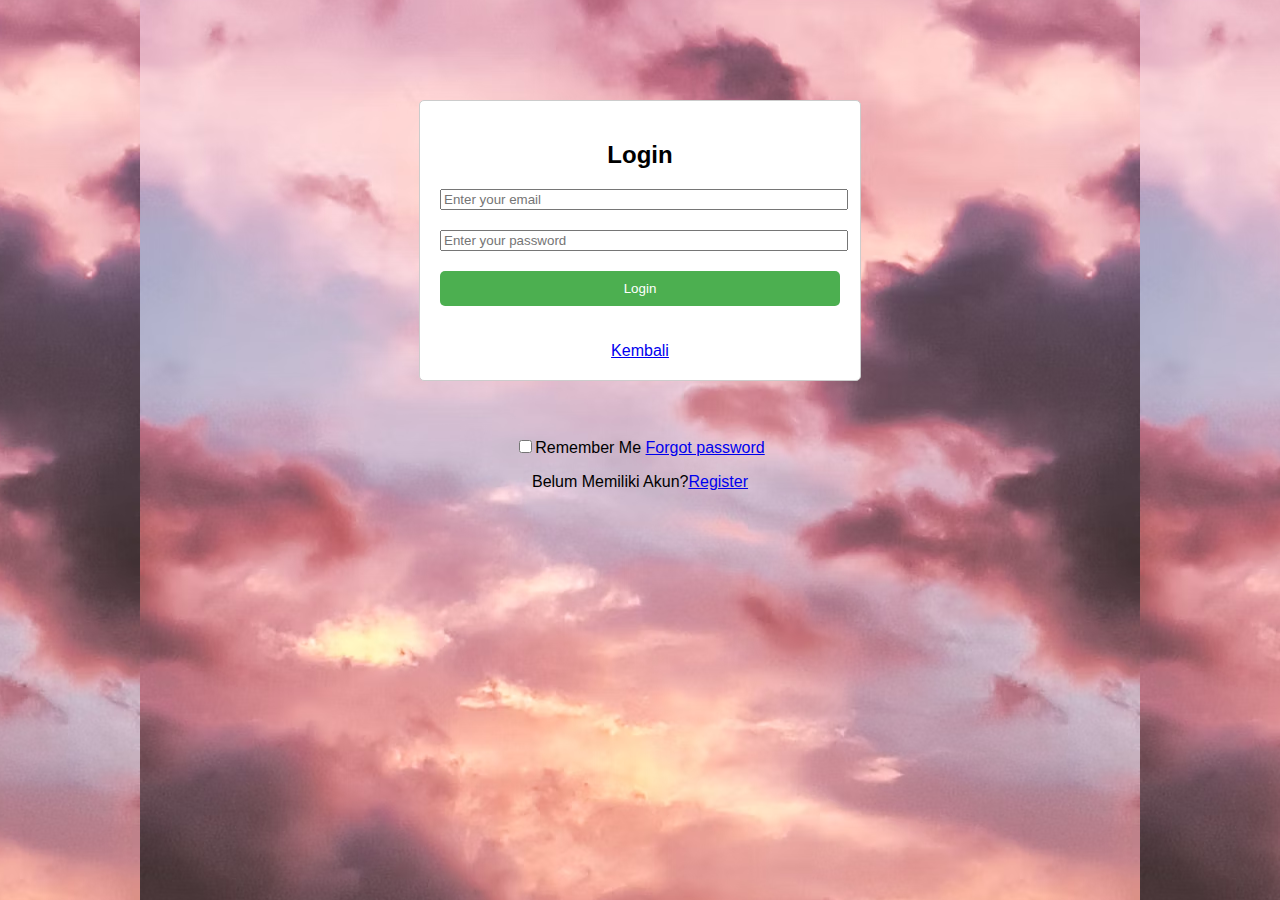
<file: login.html>
<!DOCTYPE html>
<html>
<head>
  <title>Login Page</title>
  <style>
    body {
      font-family: Arial, sans-serif;
      margin: 0px;
      padding: px;
      background-image: url(bg.avif);
      background-size: auto;
      background-position: center;
    }
    .container {
      max-width: 400px;
      margin: 0 auto;
      padding: 20px;
      background-color: #fff;
      border: 1px solid #ccc;
      border-radius: 5px;
      margin-top: 100px;
    }
    .container h2 {
      text-align: center;
    }
    .container label, .container input[type="text"], .container input[type="password"] {
      display: block;
      width: 100%;
      margin-bottom: 10px;
    }
    .container input[type="submit"] {
      width: 100%;
      background-color: #4CAF50;
      color: white;
      padding: 10px;
      border: none;
      border-radius: 5px;
      cursor: pointer;
    }
    .container input[type="submit"]:hover {
      background-color: #45a049;
    }
  </style>
</head>
<body>
  <div class="container">
    <h2>Login</h2>
    <form>
      
      <h2><input type="text" id="email" name="email" placeholder="Enter your email"></h2>
      
      
      <h2><input type="password" id="password" name="password" placeholder="Enter your password"></h2>

      <input type="submit" value="Login">

      <br>
      <br>
      <br>

      <body style="text-align: center;">
        <a href="index.html">Kembali</a>
    </body>

    </form>
  </div>
</body>

<br>
<head>
    <h2><title>Halaman Kembali</title></h2>
</head>

<br>

<div class="remember-forgot">
    <label><input type="checkbox">Remember Me</label>
    <a href="#">Forgot password</a>
    </div>

<div class="register-link">
    <p>Belum Memiliki Akun?<a href="#">Register</a></p>
    </div>

</html>
</file>
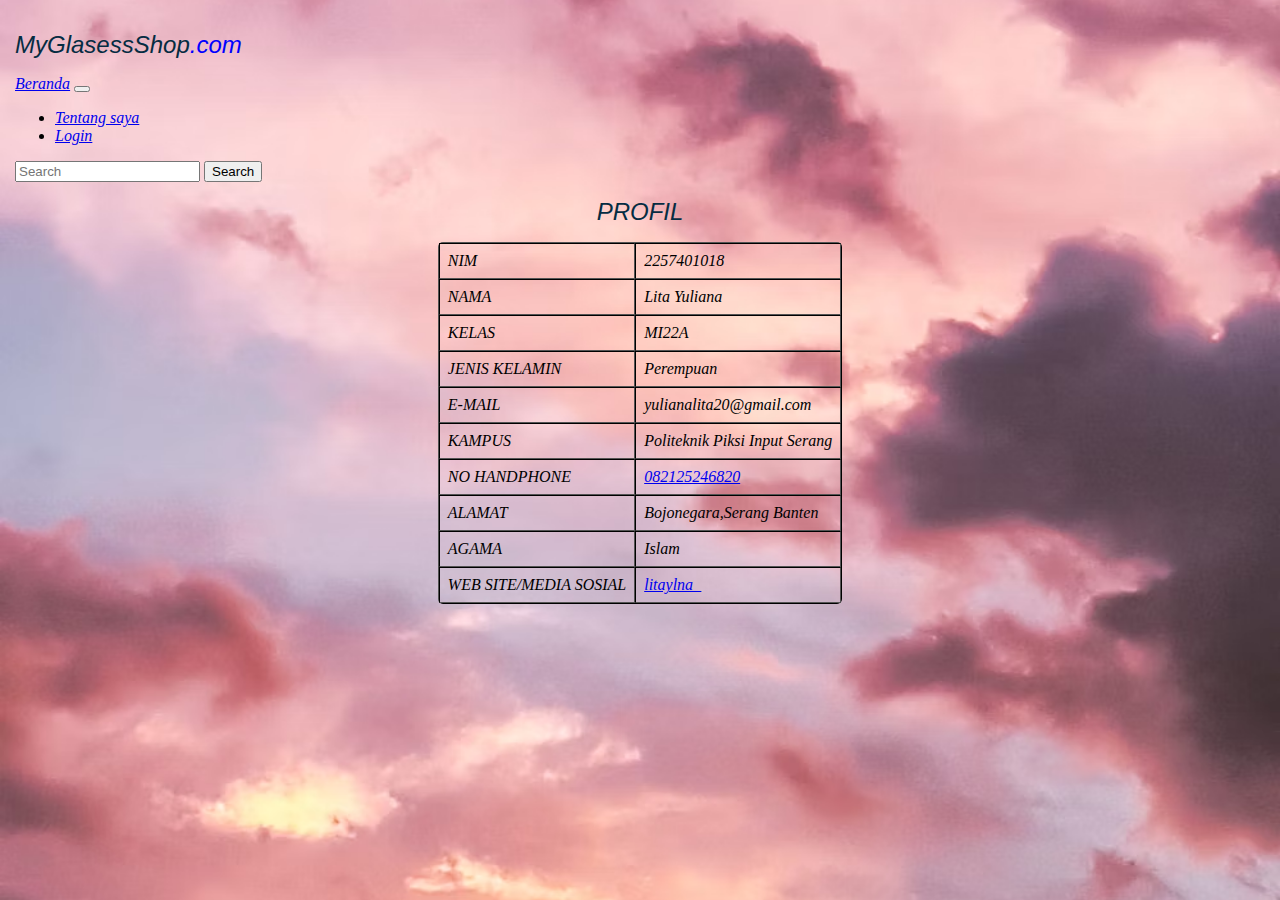
<file: profile.html>
<!DOCTYPE html>
<html lang="en">

<head>
<meta charset="UTF-8">
<meta name="viewport" content="width=device-width, initial-scale=1.0">
<title>PROFILE saya</title>
<link href="https://cdn.jsdelivr.net/npm/bootstrap@5.3.2/dist/css/bootstrap.min.css" rel="stylesheet"
integrity="sha384-T3c6CoIi6uLrA9TneNEoa7RxnatzjcDSCmG1MXxSR1GAsXEV/Dwwykc2MPK8M2HN" crossorigin="anonymous">
</head>
<style>
h1 {
color: rgb(5, 44, 66);
font-size: 24px;
font-family: sans-serif;
font-weight: 100;
}

body {
margin: 10px;
padding: 5px;
font-family: 'Times New Roman', Times, serif;
font-style: italic;
font-size: 18;
cursor: pointer;
align-items: center;
justify-content: center;
color: black;
background-image: url(bg.avif);
border-radius: 5px;
background-size: cover;
background-position: center;

}

table {
border: 5;
border-color: black;
bottom: 15px;
box-shadow: rgb(red, green, blue);
border-top: 5;
border-radius: 5px;
background-repeat: no-repeat;
background-position: center;
justify-content: center;
justify-items: center;
list-style: none;
background-size: cover;
background-position: center;


}

span {
color: blue;
}
</style>

<body>
<div class="container p-0 m-0 ">
<h1>MyGlasessShop<span>.com</span></h1>
<nav class="navbar navbar-expand-lg ">
<div class="container-fluid">
<a class="navbar-brand" href="index.html" target="_blank">Beranda</a>
<button class="navbar-toggler" type="button" data-bs-toggle="collapse"
data-bs-target="#navbarSupportedContent" aria-controls="navbarSupportedContent"
aria-expanded="false" aria-label="Toggle navigation">
<span class="navbar-toggler-icon"></span>
</button>
<div class="collapse navbar-collapse" id="navbarSupportedContent">
<ul class="navbar-nav me-auto mb-2 mb-lg-0">
<li class="nav-item">
<a class="nav-link active" aria-current="page" href="profil.html" target="_blank">Tentang
saya</a>
</li>
<li class="nav-item">
<a class="nav-link" href="login.html" target="_blank">Login</a>
</li>

</ul>
<form class="d-flex" role="search">
<input class="form-control me-2" type="search" placeholder="Search" aria-label="Search">
<button class="btn btn-outline-success" type="submit">Search</button>
</form>
</div>
</div>
</nav>
</div>
<h1 align="center">PROFIL</h1>
<table border="1" cellspacing="0" cellpadding="8" align="center">
<tr>
<td>NIM</td>
<td>2257401018</td>
</tr>
<tr>
<td>NAMA</td>
<td>Lita Yuliana</td>
</tr>
<tr>
<td>KELAS</td>
<td>MI22A</td>
</tr>
<tr>
<td>JENIS KELAMIN</td>
<td>Perempuan</td>
</tr>
<tr>
<td>E-MAIL</td>
<td>yulianalita20@gmail.com</td>
</tr>
<tr>
<td>KAMPUS</td>
<td>Politeknik Piksi Input Serang</td>
</tr>
<tr>
<td>NO HANDPHONE</td>
<td><a href="https://web.whatsapp.com/" target="_blank">082125246820</a></td>
</tr>
<tr>
<td>ALAMAT</td>
<td>Bojonegara,Serang Banten</td>
</tr>
<tr>
<td>AGAMA</td>
<td>Islam</td>
</tr>
<tr>
<td>WEB SITE/MEDIA SOSIAL</td>
<td><a href="https://www.instagram.com/litaylna_/" target="_blank">litaylna_</a></td>
</tr>

</table>
</body>

</html>
</file>
